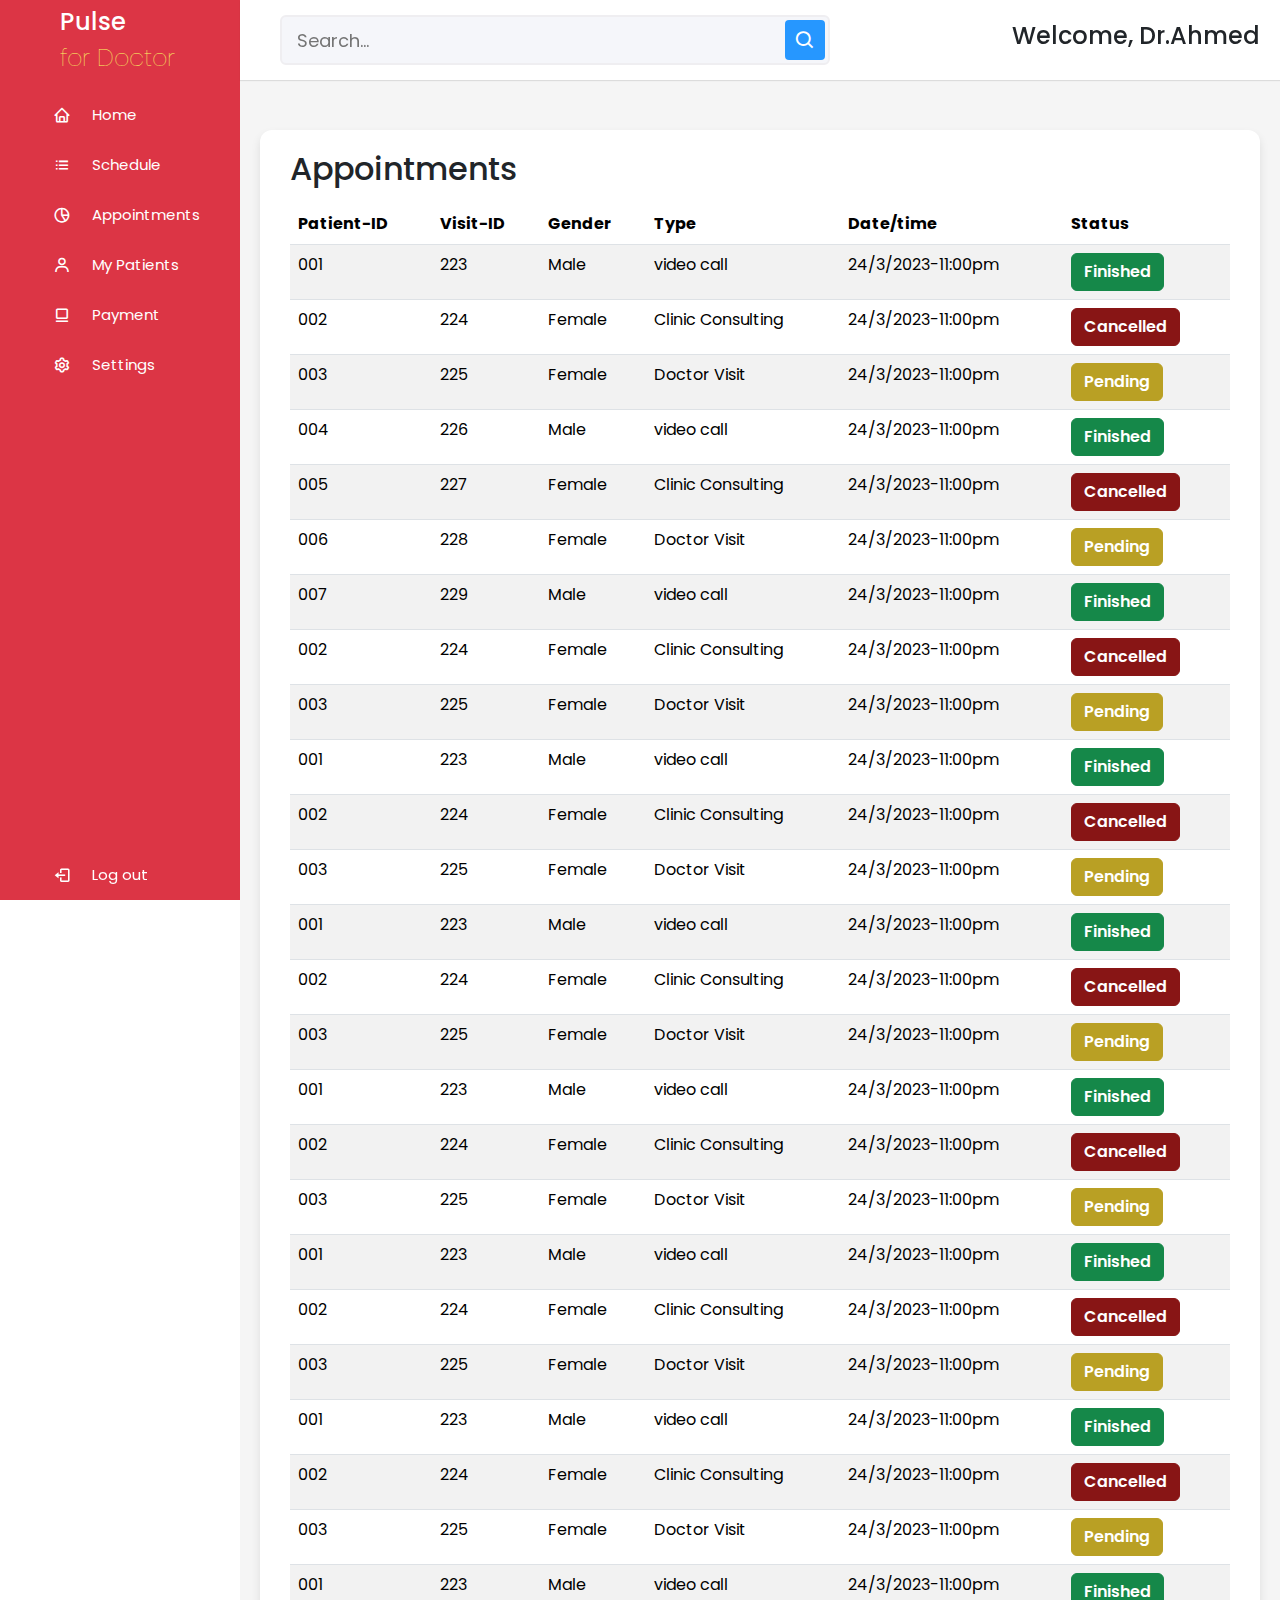
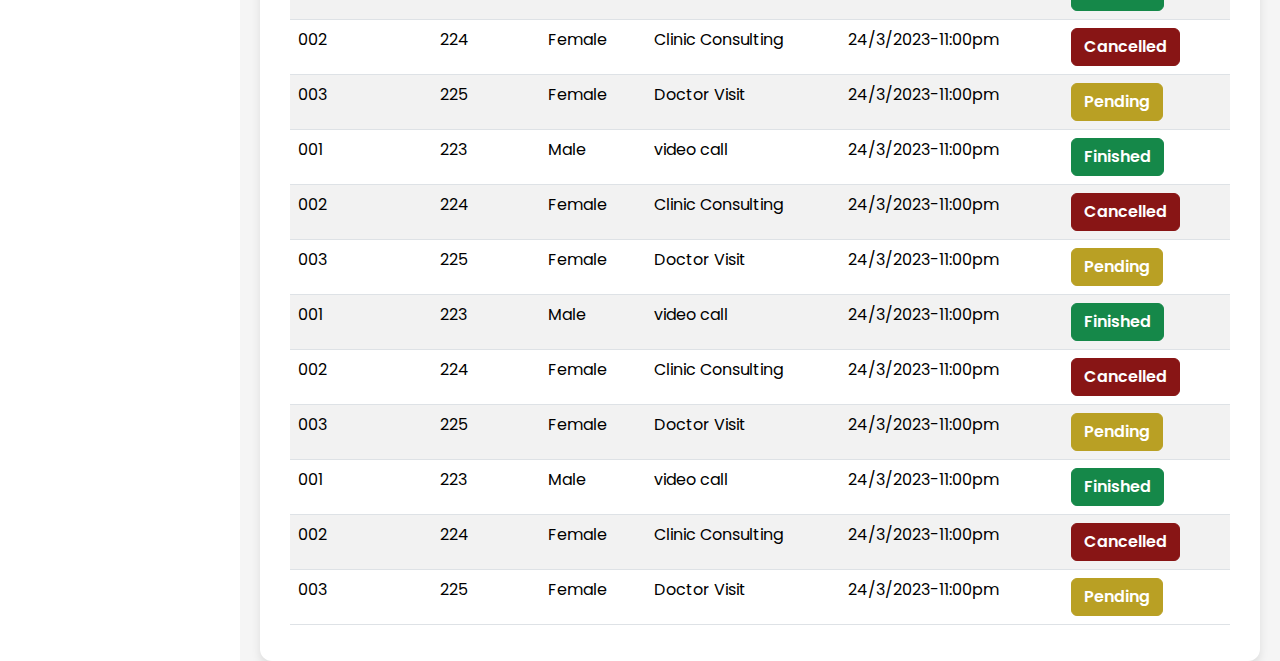
<file: Appointments.html>
<!DOCTYPE html>
<!-- Designined by CodingLab | www.youtube.com/codinglabyt -->
<html lang="en" dir="ltr">
  <head>
    <link href="https://cdn.jsdelivr.net/npm/bootstrap@5.0.2/dist/css/bootstrap.min.css" rel="stylesheet" integrity="sha384-EVSTQN3/azprG1Anm3QDgpJLIm9Nao0Yz1ztcQTwFspd3yD65VohhpuuCOmLASjC" crossorigin="anonymous">
    <meta charset="UTF-8">
    <!--<title> Responsiive Admin Dashboard | CodingLab </title>-->
    <link rel="stylesheet" href="style.css">
    <!-- Boxicons CDN Link -->
    <link href='https://unpkg.com/boxicons@2.0.7/css/boxicons.min.css' rel='stylesheet'>
    <meta name="viewport" content="width=device-width, initial-scale=1.0">
    <!-- Table's Bootstrap -->
    <link href='https://cdnjs.cloudflare.com/ajax/libs/twitter-bootstrap/5.2.0/css/bootstrap.min.css' rel='stylesheet'>
    <link href='https://cdn.datatables.net/1.13.4/css/dataTables.bootstrap5.min.css' rel='stylesheet'>
   </head>
<body>
  <div class="sidebar bg-danger">
    <div class="logo-details">
        <i className="fa-solid fa-heart fa-beat fa-2x m-3 heart " ></i>
      <span class="logo_name">Pulse <br><span style="color: rgb(250, 250, 100); font-size: 13; font-weight: 100;"> for Doctor</span>
    </div>
    <ul class="nav-links">
        <li>
          <a href="index.html">
            <i class='bx bx-home' ></i>
            <span class="links_name">Home</span>
          </a>
        </li>
        <li>
          <a href="Schedule.html">
            <i class='bx bx-list-ul' ></i>
            <span class="links_name">Schedule</span>
          </a>
        </li>
        <li>
          <a href="Appointments.html">
            <i class='bx bx-pie-chart-alt-2' ></i>
            <span class="links_name">Appointments</span>
          </a>
        </li>
        <li>
          <a href="Patient.html">
         
            <i class='bx bx-user'></i>
            <span class="links_name">My Patients</span>
          </a>
        </li>
        
        <li>
            <a href="Payment.html">
              <i class='bx bx-card' ></i>
              <span class="links_name">Payment</span>
            </a>
          </li>
        <li>
          <a href="Setting.html">
            <i class='bx bx-cog' ></i>
            <span class="links_name">Settings</span>
          </a>
        </li>
        <li class="log_out">
          <a href="Login.html">
            <i class='bx bx-log-out'></i>
            <span class="links_name">Log out</span>
          </a>
        </li>
      </ul>
  </div>

    <section class="home-section">
      <nav>
          
        <div class="search-box">
        <input type="text" placeholder="Search...">
        <i class='bx bx-search' ></i>
        </div>
  
        <div>
          <h4>Welcome, Dr.Ahmed</h4>
        </div>
        
      </nav>
  
      <div class="home-content">
        <div class="overview-boxes"></div>
          <div class="sales-boxes">
            <div class="recent-sales box">
              <div class="title">
                <h2>Appointments</h2>
              </div>
              <div class="sales-details">
                <main class="main-container">
                  <div class="main-title">
                    <p class="font-weight-bold"></p>
                  </div>
              
                    <table id="example" class="table table-striped" style="width:100%">
                      <thead>
                        <tr>
                          <th>Patient-ID</th>
                          <th>Visit-ID</th>
                          <th>Gender</th>
                          <th>Type</th>
                          <th>Date/time</th>
                          <th>Status</th>
                      </tr>
                      </thead>
                      <tbody>
                        <tr>
                          <td>001</td>
                          <td>223</td>
                          <td>Male</td>
                          <td>video call</td>
                          <td>24/3/2023-11:00pm</td>
                          <td><button type="button" class="btn btn-outline-primary" style="background-color: rgb(21, 136, 73) ; 
                            border-color: rgb(21, 136, 73) ; 
                            box-shadow: none;
                            text-decoration-color: white; color:white;"><a href="Finished info.html" style="text-decoration: none;color:white;">Finished</a></button></td>
                        </tr>
                        <tr>
                          <td>002</td>
                          <td>224</td>
                          <td>Female</td>
                          <td>Clinic Consulting</td>
                          <td>24/3/2023-11:00pm</td>
                          <td><button type="button" class="btn btn-outline-primary" 
                          style="background-color: rgb(136, 21, 21) ; 
                            border-color: rgb(136, 21, 21) ; 
                            box-shadow: none;
                            text-decoration-color: white; color:white;"><a href="Cancel info.html" style="text-decoration: none;color:white;">Cancelled</a></button></td>
                        </tr>
                        <tr>
                          <td>003</td>
                          <td>225</td>
                          <td>Female</td>
                          <td>Doctor Visit</td>
                          <td>24/3/2023-11:00pm</td>
                          <td><button type="button" class="btn btn-outline-primary" style="background-color: rgb(185, 160, 36) ; 
                            border-color: rgb(185, 160, 36) ; 
                            box-shadow: none;
                            text-decoration-color: white; color:white;"><a href="Pending info.html" style="text-decoration: none;color:white;">Pending</a></button></td>
                        </tr>
                        <tr>
                          <td>004</td>
                          <td>226</td>
                          <td>Male</td>
                          <td>video call</td>
                          <td>24/3/2023-11:00pm</td>
                          <td><button type="button" class="btn btn-outline-primary" style="background-color: rgb(21, 136, 73) ; 
                            border-color: rgb(21, 136, 73) ; 
                            box-shadow: none;
                            text-decoration-color: white; color:white;"><a href="Finished info.html" style="text-decoration: none;color:white;">Finished</a></button></td>
                        </tr>
                        <tr>
                          <td>005</td>
                          <td>227</td>
                          <td>Female</td>
                          <td>Clinic Consulting</td>
                          <td>24/3/2023-11:00pm</td>
                          <td><button type="button" class="btn btn-outline-primary" 
                          style="background-color: rgb(136, 21, 21) ; 
                            border-color: rgb(136, 21, 21) ; 
                            box-shadow: none;
                            text-decoration-color: white; color:white;"><a href="Cancel info.html" style="text-decoration: none;color:white;">Cancelled</a></button></td>
                        </tr>
                        <tr>
                          <td>006</td>
                          <td>228</td>
                          <td>Female</td>
                          <td>Doctor Visit</td>
                          <td>24/3/2023-11:00pm</td>
                          <td><button type="button" class="btn btn-outline-primary" style="background-color: rgb(185, 160, 36) ; 
                            border-color: rgb(185, 160, 36) ; 
                            box-shadow: none;
                            text-decoration-color: white; color:white;"><a href="Pending info.html" style="text-decoration: none;color:white;">Pending</a></button></td>
                        </tr>
                        <tr>
                          <td>007</td>
                          <td>229</td>
                          <td>Male</td>
                          <td>video call</td>
                          <td>24/3/2023-11:00pm</td>
                          <td><button type="button" class="btn btn-outline-primary" style="background-color: rgb(21, 136, 73) ; 
                            border-color: rgb(21, 136, 73) ; 
                            box-shadow: none;
                            text-decoration-color: white; color:white;"><a href="Finished info.html" style="text-decoration: none;color:white;">Finished</a></button></td>
                        </tr>
                        <tr>
                          <td>002</td>
                          <td>224</td>
                          <td>Female</td>
                          <td>Clinic Consulting</td>
                          <td>24/3/2023-11:00pm</td>
                          <td><button type="button" class="btn btn-outline-primary" 
                          style="background-color: rgb(136, 21, 21) ; 
                            border-color: rgb(136, 21, 21) ; 
                            box-shadow: none;
                            text-decoration-color: white; color:white;"><a href="Cancel info.html" style="text-decoration: none;color:white;">Cancelled</a></button></td>
                        </tr>
                        <tr>
                          <td>003</td>
                          <td>225</td>
                          <td>Female</td>
                          <td>Doctor Visit</td>
                          <td>24/3/2023-11:00pm</td>
                          <td><button type="button" class="btn btn-outline-primary" style="background-color: rgb(185, 160, 36) ; 
                            border-color: rgb(185, 160, 36) ; 
                            box-shadow: none;
                            text-decoration-color: white; color:white;"><a href="Pending info.html" style="text-decoration: none;color:white;">Pending</a></button></td>
                        </tr>
                        <tr>
                          <td>001</td>
                          <td>223</td>
                          <td>Male</td>
                          <td>video call</td>
                          <td>24/3/2023-11:00pm</td>
                          <td><button type="button" class="btn btn-outline-primary" style="background-color: rgb(21, 136, 73) ; 
                            border-color: rgb(21, 136, 73) ; 
                            box-shadow: none;
                            text-decoration-color: white; color:white;"><a href="Finished info.html" style="text-decoration: none;color:white;">Finished</a></button></td>
                        </tr>
                        <tr>
                          <td>002</td>
                          <td>224</td>
                          <td>Female</td>
                          <td>Clinic Consulting</td>
                          <td>24/3/2023-11:00pm</td>
                          <td><button type="button" class="btn btn-outline-primary" 
                          style="background-color: rgb(136, 21, 21) ; 
                            border-color: rgb(136, 21, 21) ; 
                            box-shadow: none;
                            text-decoration-color: white; color:white;"><a href="Cancel info.html" style="text-decoration: none;color:white;">Cancelled</a></button></td>
                        </tr>
                        <tr>
                          <td>003</td>
                          <td>225</td>
                          <td>Female</td>
                          <td>Doctor Visit</td>
                          <td>24/3/2023-11:00pm</td>
                          <td><button type="button" class="btn btn-outline-primary" style="background-color: rgb(185, 160, 36) ; 
                            border-color: rgb(185, 160, 36) ; 
                            box-shadow: none;
                            text-decoration-color: white; color:white;"><a href="Pending info.html" style="text-decoration: none;color:white;">Pending</a></button></td>
                        </tr>
                        <tr>
                          <td>001</td>
                          <td>223</td>
                          <td>Male</td>
                          <td>video call</td>
                          <td>24/3/2023-11:00pm</td>
                          <td><button type="button" class="btn btn-outline-primary" style="background-color: rgb(21, 136, 73) ; 
                            border-color: rgb(21, 136, 73) ; 
                            box-shadow: none;
                            text-decoration-color: white; color:white;"><a href="Finished info.html" style="text-decoration: none;color:white;">Finished</a></button></td>
                        </tr>
                        <tr>
                          <td>002</td>
                          <td>224</td>
                          <td>Female</td>
                          <td>Clinic Consulting</td>
                          <td>24/3/2023-11:00pm</td>
                          <td><button type="button" class="btn btn-outline-primary" 
                          style="background-color: rgb(136, 21, 21) ; 
                            border-color: rgb(136, 21, 21) ; 
                            box-shadow: none;
                            text-decoration-color: white; color:white;"><a href="Cancel info.html" style="text-decoration: none;color:white;">Cancelled</a></button></td>
                        </tr>
                        <tr>
                          <td>003</td>
                          <td>225</td>
                          <td>Female</td>
                          <td>Doctor Visit</td>
                          <td>24/3/2023-11:00pm</td>
                          <td><button type="button" class="btn btn-outline-primary" style="background-color: rgb(185, 160, 36) ; 
                            border-color: rgb(185, 160, 36) ; 
                            box-shadow: none;
                            text-decoration-color: white; color:white;"><a href="Pending info.html" style="text-decoration: none;color:white;">Pending</a></button></td>
                        </tr>
                        <tr>
                          <td>001</td>
                          <td>223</td>
                          <td>Male</td>
                          <td>video call</td>
                          <td>24/3/2023-11:00pm</td>
                          <td><button type="button" class="btn btn-outline-primary" style="background-color: rgb(21, 136, 73) ; 
                            border-color: rgb(21, 136, 73) ; 
                            box-shadow: none;
                            text-decoration-color: white; color:white;"><a href="Finished info.html" style="text-decoration: none;color:white;">Finished</a></button></td>
                        </tr>
                        <tr>
                          <td>002</td>
                          <td>224</td>
                          <td>Female</td>
                          <td>Clinic Consulting</td>
                          <td>24/3/2023-11:00pm</td>
                          <td><button type="button" class="btn btn-outline-primary" 
                          style="background-color: rgb(136, 21, 21) ; 
                            border-color: rgb(136, 21, 21) ; 
                            box-shadow: none;
                            text-decoration-color: white; color:white;"><a href="Cancel info.html" style="text-decoration: none;color:white;">Cancelled</a></button></td>
                        </tr>
                        <tr>
                          <td>003</td>
                          <td>225</td>
                          <td>Female</td>
                          <td>Doctor Visit</td>
                          <td>24/3/2023-11:00pm</td>
                          <td><button type="button" class="btn btn-outline-primary" style="background-color: rgb(185, 160, 36) ; 
                            border-color: rgb(185, 160, 36) ; 
                            box-shadow: none;
                            text-decoration-color: white; color:white;"><a href="Pending info.html" style="text-decoration: none;color:white;">Pending</a></button></td>
                        </tr>
                        <tr>
                          <td>001</td>
                          <td>223</td>
                          <td>Male</td>
                          <td>video call</td>
                          <td>24/3/2023-11:00pm</td>
                          <td><button type="button" class="btn btn-outline-primary" style="background-color: rgb(21, 136, 73) ; 
                            border-color: rgb(21, 136, 73) ; 
                            box-shadow: none;
                            text-decoration-color: white; color:white;"><a href="Finished info.html" style="text-decoration: none;color:white;">Finished</a></button></td>
                        </tr>
                        <tr>
                          <td>002</td>
                          <td>224</td>
                          <td>Female</td>
                          <td>Clinic Consulting</td>
                          <td>24/3/2023-11:00pm</td>
                          <td><button type="button" class="btn btn-outline-primary" 
                          style="background-color: rgb(136, 21, 21) ; 
                            border-color: rgb(136, 21, 21) ; 
                            box-shadow: none;
                            text-decoration-color: white; color:white;"><a href="Cancel info.html" style="text-decoration: none;color:white;">Cancelled</a></button></td>
                        </tr>
                        <tr>
                          <td>003</td>
                          <td>225</td>
                          <td>Female</td>
                          <td>Doctor Visit</td>
                          <td>24/3/2023-11:00pm</td>
                          <td><button type="button" class="btn btn-outline-primary" style="background-color: rgb(185, 160, 36) ; 
                            border-color: rgb(185, 160, 36) ; 
                            box-shadow: none;
                            text-decoration-color: white; color:white;"><a href="Pending info.html" style="text-decoration: none;color:white;">Pending</a></button></td>
                        </tr>
                        <tr>
                          <td>001</td>
                          <td>223</td>
                          <td>Male</td>
                          <td>video call</td>
                          <td>24/3/2023-11:00pm</td>
                          <td><button type="button" class="btn btn-outline-primary" style="background-color: rgb(21, 136, 73) ; 
                            border-color: rgb(21, 136, 73) ; 
                            box-shadow: none;
                            text-decoration-color: white; color:white;"><a href="Finished info.html" style="text-decoration: none;color:white;">Finished</a></button></td>
                        </tr>
                        <tr>
                          <td>002</td>
                          <td>224</td>
                          <td>Female</td>
                          <td>Clinic Consulting</td>
                          <td>24/3/2023-11:00pm</td>
                          <td><button type="button" class="btn btn-outline-primary" 
                          style="background-color: rgb(136, 21, 21) ; 
                            border-color: rgb(136, 21, 21) ; 
                            box-shadow: none;
                            text-decoration-color: white; color:white;"><a href="Cancel info.html" style="text-decoration: none;color:white;">Cancelled</a></button></td>
                        </tr>
                        <tr>
                          <td>003</td>
                          <td>225</td>
                          <td>Female</td>
                          <td>Doctor Visit</td>
                          <td>24/3/2023-11:00pm</td>
                          <td><button type="button" class="btn btn-outline-primary" style="background-color: rgb(185, 160, 36) ; 
                            border-color: rgb(185, 160, 36) ; 
                            box-shadow: none;
                            text-decoration-color: white; color:white;"><a href="Pending info.html" style="text-decoration: none;color:white;">Pending</a></button></td>
                        </tr>
                        <tr>
                          <td>001</td>
                          <td>223</td>
                          <td>Male</td>
                          <td>video call</td>
                          <td>24/3/2023-11:00pm</td>
                          <td><button type="button" class="btn btn-outline-primary" style="background-color: rgb(21, 136, 73) ; 
                            border-color: rgb(21, 136, 73) ; 
                            box-shadow: none;
                            text-decoration-color: white; color:white;"><a href="Finished info.html" style="text-decoration: none;color:white;">Finished</a></button></td>
                        </tr>
                        <tr>
                          <td>002</td>
                          <td>224</td>
                          <td>Female</td>
                          <td>Clinic Consulting</td>
                          <td>24/3/2023-11:00pm</td>
                          <td><button type="button" class="btn btn-outline-primary" 
                          style="background-color: rgb(136, 21, 21) ; 
                            border-color: rgb(136, 21, 21) ; 
                            box-shadow: none;
                            text-decoration-color: white; color:white;"><a href="Cancel info.html" style="text-decoration: none;color:white;">Cancelled</a></button></td>
                        </tr>
                        <tr>
                          <td>003</td>
                          <td>225</td>
                          <td>Female</td>
                          <td>Doctor Visit</td>
                          <td>24/3/2023-11:00pm</td>
                          <td><button type="button" class="btn btn-outline-primary" style="background-color: rgb(185, 160, 36) ; 
                            border-color: rgb(185, 160, 36) ; 
                            box-shadow: none;
                            text-decoration-color: white; color:white;"><a href="Pending info.html" style="text-decoration: none;color:white;">Pending</a></button></td>
                        </tr>
                        <tr>
                          <td>001</td>
                          <td>223</td>
                          <td>Male</td>
                          <td>video call</td>
                          <td>24/3/2023-11:00pm</td>
                          <td><button type="button" class="btn btn-outline-primary" style="background-color: rgb(21, 136, 73) ; 
                            border-color: rgb(21, 136, 73) ; 
                            box-shadow: none;
                            text-decoration-color: white; color:white;"><a href="Finished info.html" style="text-decoration: none;color:white;">Finished</a></button></td>
                        </tr>
                        <tr>
                          <td>002</td>
                          <td>224</td>
                          <td>Female</td>
                          <td>Clinic Consulting</td>
                          <td>24/3/2023-11:00pm</td>
                          <td><button type="button" class="btn btn-outline-primary" 
                          style="background-color: rgb(136, 21, 21) ; 
                            border-color: rgb(136, 21, 21) ; 
                            box-shadow: none;
                            text-decoration-color: white; color:white;"><a href="Cancel info.html" style="text-decoration: none;color:white;">Cancelled</a></button></td>
                        </tr>
                        <tr>
                          <td>003</td>
                          <td>225</td>
                          <td>Female</td>
                          <td>Doctor Visit</td>
                          <td>24/3/2023-11:00pm</td>
                          <td><button type="button" class="btn btn-outline-primary" style="background-color: rgb(185, 160, 36) ; 
                            border-color: rgb(185, 160, 36) ; 
                            box-shadow: none;
                            text-decoration-color: white; color:white;"><a href="Pending info.html" style="text-decoration: none;color:white;">Pending</a></button></td>
                        </tr>
                        <tr>
                          <td>001</td>
                          <td>223</td>
                          <td>Male</td>
                          <td>video call</td>
                          <td>24/3/2023-11:00pm</td>
                          <td><button type="button" class="btn btn-outline-primary" style="background-color: rgb(21, 136, 73) ; 
                            border-color: rgb(21, 136, 73) ; 
                            box-shadow: none;
                            text-decoration-color: white; color:white;"><a href="Finished info.html" style="text-decoration: none;color:white;">Finished</a></button></td>
                        </tr>
                        <tr>
                          <td>002</td>
                          <td>224</td>
                          <td>Female</td>
                          <td>Clinic Consulting</td>
                          <td>24/3/2023-11:00pm</td>
                          <td><button type="button" class="btn btn-outline-primary" 
                          style="background-color: rgb(136, 21, 21) ; 
                            border-color: rgb(136, 21, 21) ; 
                            box-shadow: none;
                            text-decoration-color: white; color:white;"><a href="Cancel info.html" style="text-decoration: none;color:white;">Cancelled</a></button></td>
                        </tr>
                        <tr>
                          <td>003</td>
                          <td>225</td>
                          <td>Female</td>
                          <td>Doctor Visit</td>
                          <td>24/3/2023-11:00pm</td>
                          <td><button type="button" class="btn btn-outline-primary" style="background-color: rgb(185, 160, 36) ; 
                            border-color: rgb(185, 160, 36) ; 
                            box-shadow: none;
                            text-decoration-color: white; color:white;"><a href="Pending info.html" style="text-decoration: none;color:white;">Pending</a></button></td>
                        </tr>
                        <tr>
                          <td>001</td>
                          <td>223</td>
                          <td>Male</td>
                          <td>video call</td>
                          <td>24/3/2023-11:00pm</td>
                          <td><button type="button" class="btn btn-outline-primary" style="background-color: rgb(21, 136, 73) ; 
                            border-color: rgb(21, 136, 73) ; 
                            box-shadow: none;
                            text-decoration-color: white; color:white;"><a href="Finished info.html" style="text-decoration: none;color:white;">Finished</a></button></td>
                        </tr>
                        <tr>
                          <td>002</td>
                          <td>224</td>
                          <td>Female</td>
                          <td>Clinic Consulting</td>
                          <td>24/3/2023-11:00pm</td>
                          <td><button type="button" class="btn btn-outline-primary" 
                          style="background-color: rgb(136, 21, 21) ; 
                            border-color: rgb(136, 21, 21) ; 
                            box-shadow: none;
                            text-decoration-color: white; color:white;"><a href="Cancel info.html" style="text-decoration: none;color:white;">Cancelled</a></button></td>
                        </tr>
                        <tr>
                          <td>003</td>
                          <td>225</td>
                          <td>Female</td>
                          <td>Doctor Visit</td>
                          <td>24/3/2023-11:00pm</td>
                          <td><button type="button" class="btn btn-outline-primary" style="background-color: rgb(185, 160, 36) ; 
                            border-color: rgb(185, 160, 36) ; 
                            box-shadow: none;
                            text-decoration-color: white; color:white;"><a href="Pending info.html" style="text-decoration: none;color:white;">Pending</a></button></td>
                        </tr>
                        
                        
                        
                      </tbody>
                     </table>
    
    
    
              </div>
            </div>
          </div>
        </div>
         
  </section>


          

  <script>
   let sidebar = document.querySelector(".sidebar");
   let sidebarBtn = document.querySelector(".sidebarBtn");
   sidebarBtn.onclick = function() {
   sidebar.classList.toggle("active");
   if(sidebar.classList.contains("active")){
   sidebarBtn.classList.replace("bx-menu" ,"bx-menu-alt-right");
}else
  sidebarBtn.classList.replace("bx-menu-alt-right", "bx-menu");
   }
 </script>
 <!--------------------------------- table of appointments------------------------------->
<script src="https://code.jquery.com/jquery-3.5.1.js"></script>
<script src="https://cdn.datatables.net/1.13.4/js/jquery.dataTables.min.js"></script>
<script src="https://cdn.datatables.net/1.13.4/js/dataTables.bootstrap5.min.js"></script>

<script>
  $(document).ready(function () {
  $('#example').DataTable();
});
</script>

</body>
</html>
</file>
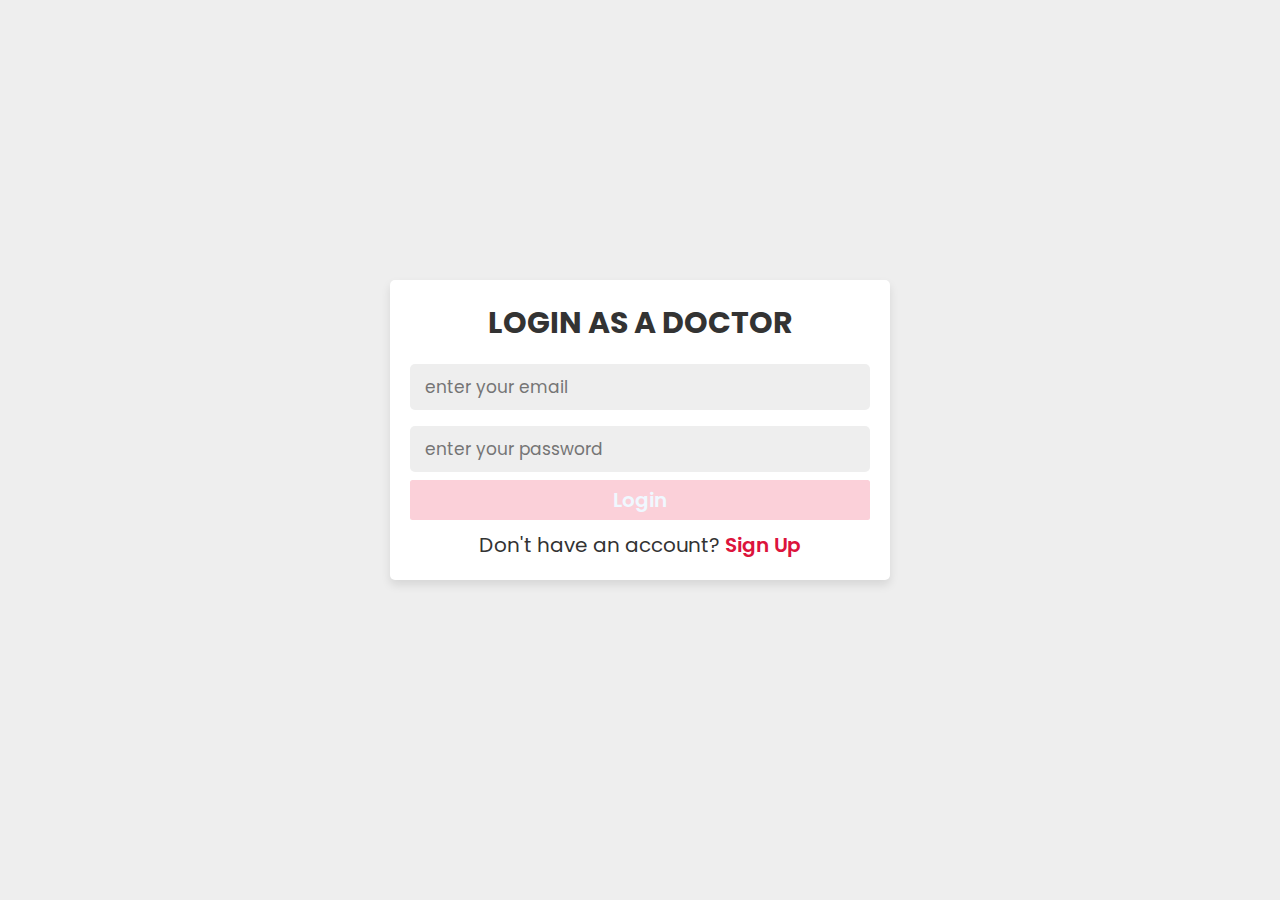
<file: Login.html>
<!DOCTYPE html>
<html lang="en">
  <head>
    <meta charset="UTF-8" />
    <meta name="viewport" content="width=device-width, initial-scale=1.0" />
    <meta http-equiv="X-UA-Compatible" content="ie=edge" />
    <title>Login Page</title>
    <!---Custom CSS File--->
    <link rel="stylesheet" href="style.css" />
  </head>
  <body>
   
    <div class="form-container">
    
       <form action="" method="post">
          <h3>Login As A Doctor</h3>
          <input type="email" name="email" required placeholder="enter your email">
          <input type="password" name="password" required placeholder="enter your password">
          <button type="submit" name="submit" value="login now" class="form-btn"><a href="index.html" style="color: aliceblue;">Login</a></button>
          <p>Don't have an account? <a href="SignUp.html">Sign Up</a></p>
       </form>
    
    </div>
    
    </body>
</html>
</file>
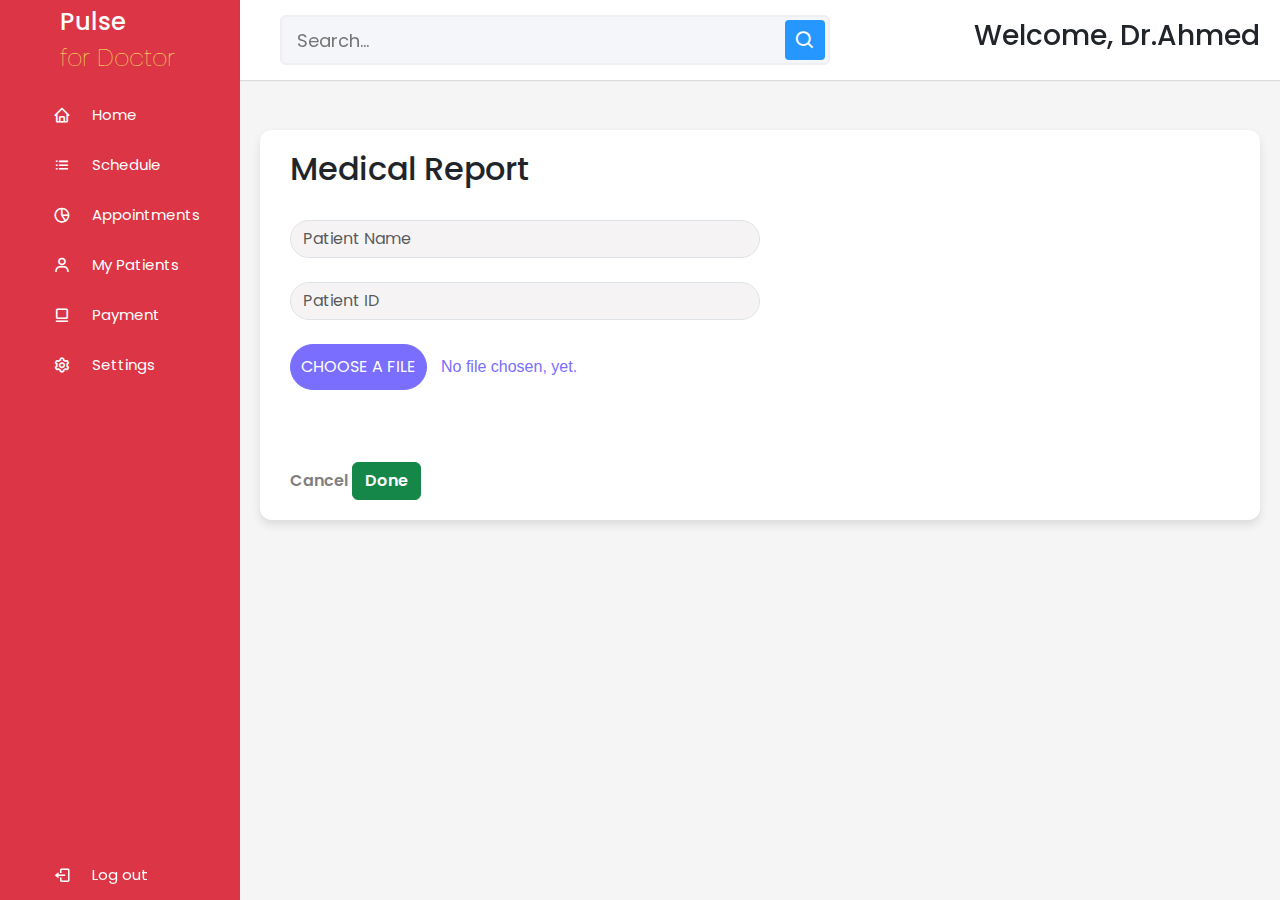
<file: Medical Report.html>
<!DOCTYPE html>
<!-- Designined by CodingLab | www.youtube.com/codinglabyt -->
<html lang="en" dir="ltr">
  <head>
    <link href="https://cdn.jsdelivr.net/npm/bootstrap@5.0.2/dist/css/bootstrap.min.css" rel="stylesheet" integrity="sha384-EVSTQN3/azprG1Anm3QDgpJLIm9Nao0Yz1ztcQTwFspd3yD65VohhpuuCOmLASjC" crossorigin="anonymous">
    <meta charset="UTF-8">
    <!--<title> Responsiive Admin Dashboard | CodingLab </title>-->
    <link rel="stylesheet" href="style.css">
    <!-- Boxicons CDN Link -->
    <link href='https://unpkg.com/boxicons@2.0.7/css/boxicons.min.css' rel='stylesheet'>
    <meta name="viewport" content="width=device-width, initial-scale=1.0">
    <!-- Table's Bootstrap -->
    <link href='https://cdnjs.cloudflare.com/ajax/libs/twitter-bootstrap/5.2.0/css/bootstrap.min.css' rel='stylesheet'>
    <link href='https://cdn.datatables.net/1.13.4/css/dataTables.bootstrap5.min.css' rel='stylesheet'>
   </head>
<body>
  <div class="sidebar bg-danger">
    <div class="logo-details">
        <i className="fa-solid fa-heart fa-beat fa-2x m-3 heart " ></i>
      <span class="logo_name">Pulse <br><span style="color: rgb(250, 250, 100); font-size: 13; font-weight: 100;"> for Doctor</span>
    </div>
    <ul class="nav-links">
        <li>
          <a href="index.html">
            <i class='bx bx-home' ></i>
            <span class="links_name">Home</span>
          </a>
        </li>
        <li>
          <a href="Schedule.html">
            <i class='bx bx-list-ul' ></i>
            <span class="links_name">Schedule</span>
          </a>
        </li>
        <li>
          <a href="Appointments.html">
            <i class='bx bx-pie-chart-alt-2' ></i>
            <span class="links_name">Appointments</span>
          </a>
        </li>
        <li>
          <a href="Patient.html">
         
            <i class='bx bx-user'></i>
            <span class="links_name">My Patients</span>
          </a>
        </li>
        <li>
            <a href="Payment.html">
              <i class='bx bx-card' ></i>
              <span class="links_name">Payment</span>
            </a>
          </li>
        <li>
          <a href="Setting.html">
            <i class='bx bx-cog' ></i>
            <span class="links_name">Settings</span>
          </a>
        </li>
        <li class="log_out">
            <a href="Login.html">
              <i class='bx bx-log-out'></i>
              <span class="links_name">Log out</span>
            </a>
          </li>
      </ul>
  </div>
  <section class="home-section">
    <nav>
        
      <div class="search-box">
      <input type="text" placeholder="Search...">
      <i class='bx bx-search' ></i>
      </div>

      <div>
        <h3>Welcome, Dr.Ahmed</h3>
      </div>
      
    </nav>

    <div class="home-content">
    <div class="overview-boxes"></div>
      <div class="sales-boxes">
        <div class="recent-sales box">
          <div class="title">
            <h2>Medical Report</h2>
        </div>
        <br>
          <div class="sales-details">
             <input class="form-control w-50" type="text" placeholder="Patient Name"  style="background-color:rgb(245, 243, 243);box-shadow: none; border-radius: 50cm;width: 50cm;"><br>
             <input class="form-control w-50" type="text" placeholder="Patient ID"  style="background-color:rgb(245, 243, 243);box-shadow: none; border-radius: 50cm;width: 50cm;"><br>
             <input type="file" id="real-file" hidden="hidden" />
             <button type="button" id="custom-button">CHOOSE A FILE</button>
             <span id="custom-text">No file chosen, yet.</span>
        </div>
        <br>
        <br>
        <br>
        <div>
            <button style="border: none; background-color: white; color: rgb(63, 63, 63); "><a href="Patient.html" style="text-decoration: none; color: grey;">Cancel</a></button>
            <button type="button" class="btn btn-outline-primary" style="background-color: rgb(21, 136, 73) ; 
                            border-color: rgb(21, 136, 73) ; 
                            box-shadow: none;
                            text-decoration-color: white; color:white;"><a href="Patient.html" style="text-decoration: none;color:white;">Done</a></button>
        </div>
      </div>
    </div>

  </section>

  <script>

  const realFileBtn = document.getElementById("real-file");
  const customBtn = document.getElementById("custom-button");
  const customTxt = document.getElementById("custom-text");

  customBtn.addEventListener("click", function() {
  realFileBtn.click();
  });

  realFileBtn.addEventListener("change", function() {
   if (realFileBtn.value) {
    customTxt.innerHTML = realFileBtn.value.match(
      /[\/\\]([\w\d\s\.\-\(\)]+)$/
    )[1];
  } else {
    customTxt.innerHTML = "No file chosen, yet.";
  }
});

  </script>
  
 

</body>
</html>
</file>
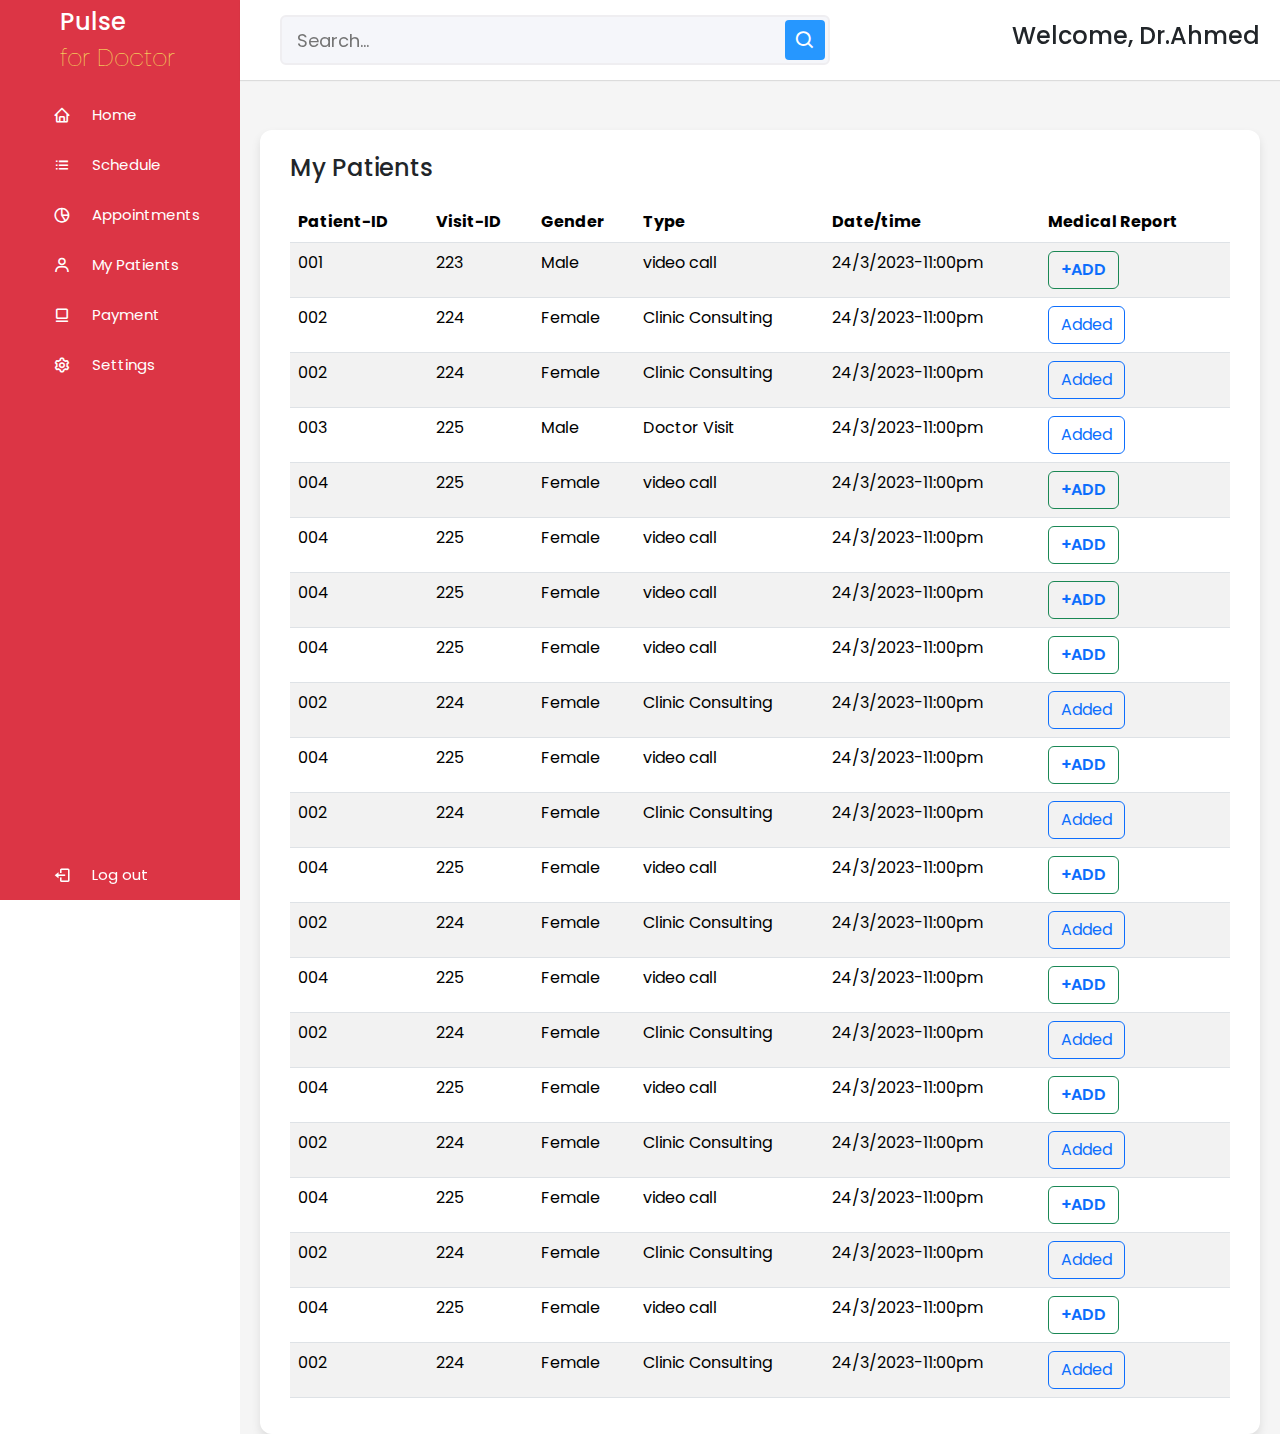
<file: Patient.html>
<!DOCTYPE html>
<!-- Designined by CodingLab | www.youtube.com/codinglabyt -->
<html lang="en" dir="ltr">
  <head>
    <link href="https://cdn.jsdelivr.net/npm/bootstrap@5.0.2/dist/css/bootstrap.min.css" rel="stylesheet" integrity="sha384-EVSTQN3/azprG1Anm3QDgpJLIm9Nao0Yz1ztcQTwFspd3yD65VohhpuuCOmLASjC" crossorigin="anonymous">
    <meta charset="UTF-8">
    <!--<title> Responsiive Admin Dashboard | CodingLab </title>-->
    <link rel="stylesheet" href="style.css">
    <!-- Boxicons CDN Link -->
    <link href='https://unpkg.com/boxicons@2.0.7/css/boxicons.min.css' rel='stylesheet'>
    <meta name="viewport" content="width=device-width, initial-scale=1.0">
    <!-- Table's Bootstrap -->
    <link href='https://cdnjs.cloudflare.com/ajax/libs/twitter-bootstrap/5.2.0/css/bootstrap.min.css' rel='stylesheet'>
    <link href='https://cdn.datatables.net/1.13.4/css/dataTables.bootstrap5.min.css' rel='stylesheet'>
   </head>
<body>
  <div class="sidebar bg-danger">
    <div class="logo-details">
        <i className="fa-solid fa-heart fa-beat fa-2x m-3 heart " ></i>
      <span class="logo_name">Pulse <br><span style="color: rgb(250, 250, 100); font-size: 13; font-weight: 100;"> for Doctor</span>
    </div>
    <ul class="nav-links">
        <li>
          <a href="index.html">
            <i class='bx bx-home' ></i>
            <span class="links_name">Home</span>
          </a>
        </li>
        <li>
          <a href="Schedule.html">
            <i class='bx bx-list-ul' ></i>
            <span class="links_name">Schedule</span>
          </a>
        </li>
        <li>
          <a href="Appointments.html">
            <i class='bx bx-pie-chart-alt-2' ></i>
            <span class="links_name">Appointments</span>
          </a>
        </li>
        <li>
          <a href="Patient.html">
         
            <i class='bx bx-user'></i>
            <span class="links_name">My Patients</span>
          </a>
        </li>
        <li>
            <a href="Payment.html">
              <i class='bx bx-card' ></i>
              <span class="links_name">Payment</span>
            </a>
          </li>
        <li>
          <a href="Setting.html">
            <i class='bx bx-cog' ></i>
            <span class="links_name">Settings</span>
          </a>
        </li>
        <li class="log_out">
          <a href="Login.html">
            <i class='bx bx-log-out'></i>
            <span class="links_name">Log out</span>
          </a>
        </li>
      </ul>
  </div>
  <section class="home-section">
    <nav>
        
      <div class="search-box">
      <input type="text" placeholder="Search...">
      <i class='bx bx-search' ></i>
      </div>

      <div>
        <h4>Welcome, Dr.Ahmed</h4>
      </div>
      
    </nav>

    <div class="home-content">
    <div class="overview-boxes"></div>
      <div class="sales-boxes">
        <div class="recent-sales box">
          <div class="title">My Patients</div>
          <div class="sales-details">
            <main class="main-container">
              <div class="main-title">
                <p class="font-weight-bold"></p>
              </div>
          
                <table id="example" class="table table-striped" style="width:100%">
                  <thead>
                    <tr>
                      <th>Patient-ID</th>
                      <th>Visit-ID</th>
                      <th>Gender</th>
                      <th>Type</th>
                      <th>Date/time</th>
                      <th>Medical Report</th>
                  </tr>
                  </thead>
                  <tbody>
                    <tr>
                      <td>001</td>
                      <td>223</td>
                      <td>Male</td>
                      <td>video call</td>
                      <td>24/3/2023-11:00pm</td>
                      <td><button type="button" class="btn btn-outline-success" ><a href="Medical Report.html" style="text-decoration: none;">+ADD</a></button></td>
                    </tr>
                    <tr>
                      <td>002</td>
                      <td>224</td>
                      <td>Female</td>
                      <td>Clinic Consulting</td>
                      <td>24/3/2023-11:00pm</td>
                      <td><button type="button" class="btn btn-outline-primary">Added</button></td>
                    </tr>
                    <tr>
                      <td>002</td>
                      <td>224</td>
                      <td>Female</td>
                      <td>Clinic Consulting</td>
                      <td>24/3/2023-11:00pm</td>
                      <td><button type="button" class="btn btn-outline-primary">Added</button></td>
                    </tr>
                    <tr>
                      <td>003</td>
                      <td>225</td>
                      <td>Male</td>
                      <td>Doctor Visit</var></td>
                      <td>24/3/2023-11:00pm</td>
                      <td><button type="button" class="btn btn-outline-primary">Added</button></td>
                    </tr>
                    <tr>
                      <td>004</td>
                      <td>225</td>
                      <td>Female</td>
                      <td>video call</td>
                      <td>24/3/2023-11:00pm</td>
                      <td><button type="button" class="btn btn-outline-success" ><a href="Medical Report.html" style="text-decoration: none;">+ADD</a></button></td>
                    </tr>
                    <tr>
                      <td>004</td>
                      <td>225</td>
                      <td>Female</td>
                      <td>video call</td>
                      <td>24/3/2023-11:00pm</td>
                      <td><button type="button" class="btn btn-outline-success" ><a href="Medical Report.html" style="text-decoration: none;">+ADD</a></button></td>
                    </tr>
                    <tr>
                      <td>004</td>
                      <td>225</td>
                      <td>Female</td>
                      <td>video call</td>
                      <td>24/3/2023-11:00pm</td>
                      <td><button type="button" class="btn btn-outline-success" ><a href="Medical Report.html" style="text-decoration: none;">+ADD</a></button></td>
                    </tr>
                    <tr>
                      <td>004</td>
                      <td>225</td>
                      <td>Female</td>
                      <td>video call</td>
                      <td>24/3/2023-11:00pm</td>
                      <td><button type="button" class="btn btn-outline-success" ><a href="Medical Report.html" style="text-decoration: none;">+ADD</a></button></td>
                    </tr>
                    <tr>
                      <td>002</td>
                      <td>224</td>
                      <td>Female</td>
                      <td>Clinic Consulting</td>
                      <td>24/3/2023-11:00pm</td>
                      <td><button type="button" class="btn btn-outline-primary">Added</button></td>
                    </tr>
                    <tr>
                      <td>004</td>
                      <td>225</td>
                      <td>Female</td>
                      <td>video call</td>
                      <td>24/3/2023-11:00pm</td>
                      <td><button type="button" class="btn btn-outline-success" ><a href="Medical Report.html" style="text-decoration: none;">+ADD</a></button></td>
                    </tr>
                    <tr>
                      <td>002</td>
                      <td>224</td>
                      <td>Female</td>
                      <td>Clinic Consulting</td>
                      <td>24/3/2023-11:00pm</td>
                      <td><button type="button" class="btn btn-outline-primary">Added</button></td>
                    </tr>
                    <tr>
                      <td>004</td>
                      <td>225</td>
                      <td>Female</td>
                      <td>video call</td>
                      <td>24/3/2023-11:00pm</td>
                      <td><button type="button" class="btn btn-outline-success" ><a href="Medical Report.html" style="text-decoration: none;">+ADD</a></button></td>
                    </tr>
                    <tr>
                      <td>002</td>
                      <td>224</td>
                      <td>Female</td>
                      <td>Clinic Consulting</td>
                      <td>24/3/2023-11:00pm</td>
                      <td><button type="button" class="btn btn-outline-primary">Added</button></td>
                    </tr>
                    <tr>
                      <td>004</td>
                      <td>225</td>
                      <td>Female</td>
                      <td>video call</td>
                      <td>24/3/2023-11:00pm</td>
                      <td><button type="button" class="btn btn-outline-success" ><a href="Medical Report.html" style="text-decoration: none;">+ADD</a></button></td>
                    </tr>
                    <tr>
                      <td>002</td>
                      <td>224</td>
                      <td>Female</td>
                      <td>Clinic Consulting</td>
                      <td>24/3/2023-11:00pm</td>
                      <td><button type="button" class="btn btn-outline-primary">Added</button></td>
                    </tr>
                    <tr>
                      <td>004</td>
                      <td>225</td>
                      <td>Female</td>
                      <td>video call</td>
                      <td>24/3/2023-11:00pm</td>
                      <td><button type="button" class="btn btn-outline-success" ><a href="Medical Report.html" style="text-decoration: none;">+ADD</a></button></td>
                    </tr>
                    <tr>
                      <td>002</td>
                      <td>224</td>
                      <td>Female</td>
                      <td>Clinic Consulting</td>
                      <td>24/3/2023-11:00pm</td>
                      <td><button type="button" class="btn btn-outline-primary">Added</button></td>
                    </tr>
                    <tr>
                      <td>004</td>
                      <td>225</td>
                      <td>Female</td>
                      <td>video call</td>
                      <td>24/3/2023-11:00pm</td>
                      <td><button type="button" class="btn btn-outline-success" ><a href="Medical Report.html" style="text-decoration: none;">+ADD</a></button></td>
                    </tr>
                    <tr>
                      <td>002</td>
                      <td>224</td>
                      <td>Female</td>
                      <td>Clinic Consulting</td>
                      <td>24/3/2023-11:00pm</td>
                      <td><button type="button" class="btn btn-outline-primary">Added</button></td>
                    </tr>
                    <tr>
                      <td>004</td>
                      <td>225</td>
                      <td>Female</td>
                      <td>video call</td>
                      <td>24/3/2023-11:00pm</td>
                      <td><button type="button" class="btn btn-outline-success" ><a href="Medical Report.html" style="text-decoration: none;">+ADD</a></button></td>
                    </tr>
                    <tr>
                      <td>002</td>
                      <td>224</td>
                      <td>Female</td>
                      <td>Clinic Consulting</td>
                      <td>24/3/2023-11:00pm</td>
                      <td><button type="button" class="btn btn-outline-primary">Added</button></td>
                    </tr>
                    
          
                    
                    
                    
                  </tbody>
                 </table>



          </div>
        </div>
      </div>
    </div>
  </section>

  <script>
   let sidebar = document.querySelector(".sidebar");
   let sidebarBtn = document.querySelector(".sidebarBtn");
   sidebarBtn.onclick = function() {
   sidebar.classList.toggle("active");
   if(sidebar.classList.contains("active")){
   sidebarBtn.classList.replace("bx-menu" ,"bx-menu-alt-right");
   }else
   sidebarBtn.classList.replace("bx-menu-alt-right", "bx-menu");
   }
 </script>
 <!--------------------------------- table of appointments------------------------------->
<script src="https://code.jquery.com/jquery-3.5.1.js"></script>
<script src="https://cdn.datatables.net/1.13.4/js/jquery.dataTables.min.js"></script>
<script src="https://cdn.datatables.net/1.13.4/js/dataTables.bootstrap5.min.js"></script>

<script>
  $(document).ready(function () {
  $('#example').DataTable();
});
</script>

</body>
</html>
</file>
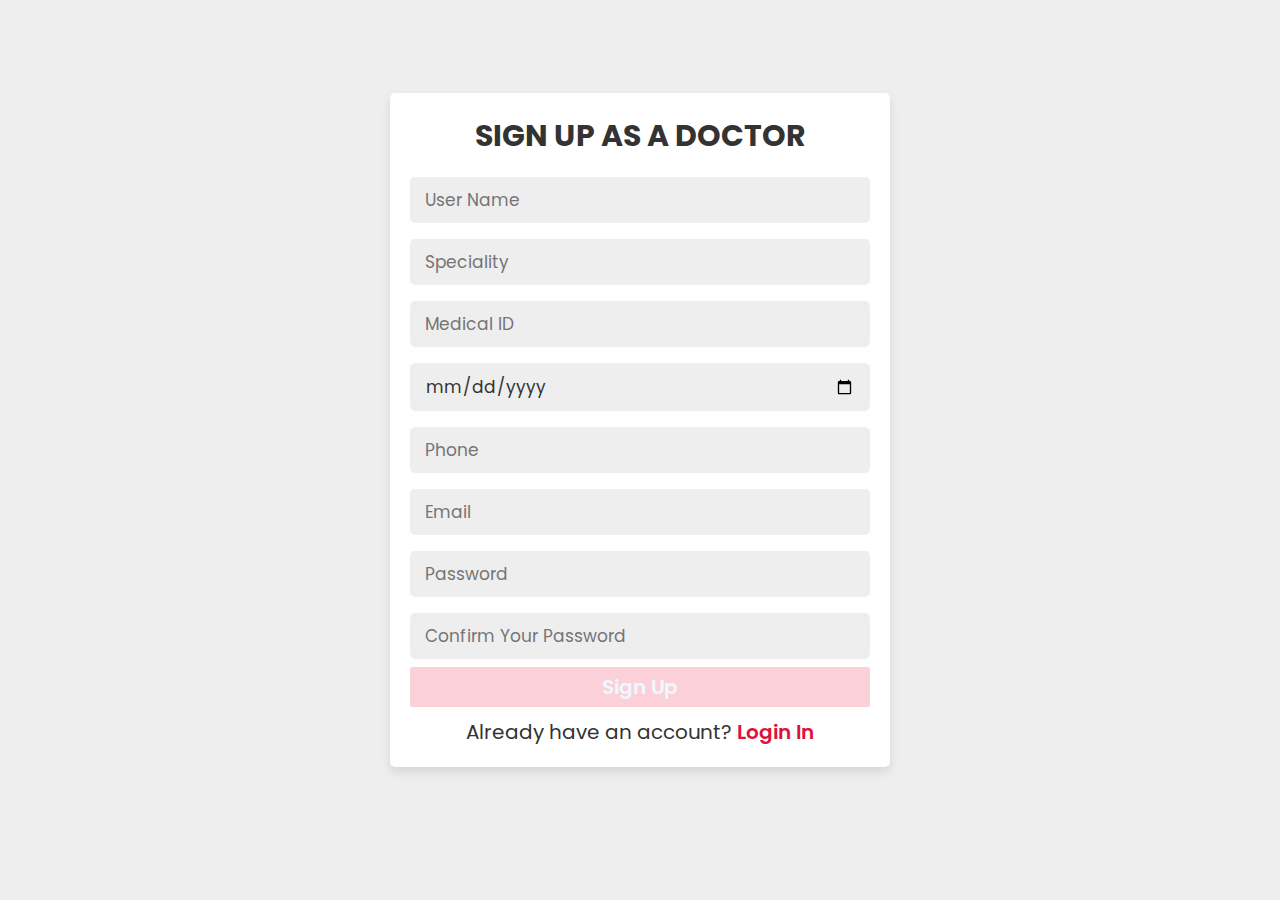
<file: SignUp.html>
<!-- <!DOCTYPE html>
<html lang="en">
  <head>
    <meta charset="UTF-8" />
    <meta name="viewport" content="width=device-width, initial-scale=1.0" />
    <meta http-equiv="X-UA-Compatible" content="ie=edge" />
    -Custom CSS File-
    <link rel="stylesheet" href="style.css" />
  </head>
  <body class="bd">
    <section class="container">
      <header>Sign Up As A Doctor</header>
      <form action="post" class="form">
        <div class="input-box">
          <label>Full Name</label>
          <input type="text" placeholder="Enter full name" required />
        </div>

        <div class="input-box">
          <label>Email Address</label>
          <input type="text" placeholder="Enter email address" required />
        </div>

        <div class="input-box">
          <label>Medical ID</label>
          <input type="number" placeholder="Enter Your Medical ID" required />
        </div>

        <div class="column">
          <div class="input-box">
            <label>Phone Number</label>
            <input type="number" placeholder="Enter phone number" required />
          </div>
          <div class="input-box">
            <label>Birth Date</label>
            <input type="date" placeholder="Enter birth date" required />
          </div>
        </div>
        <div class="gender-box">
          <h3>Gender</h3>
          <div class="gender-option">
            <div class="gender">
              <input type="radio" id="check-male" name="gender" checked />
              <label for="check-male">male</label>
            </div>
            <div class="gender">
              <input type="radio" id="check-female" name="gender" />
              <label for="check-female">Female</label>
            </div>
          </div>
        </div>
        <div class="input-box">
            <label>Password</label>
            <input type="password" placeholder="Enter Your Password" required />
          </div>
          <div class="input-box">
            <label>Confirm Password</label>
            <input type="password" placeholder="Confirm Your Password" required />
          </div>
          <br>
          <div class="policy">
            <input type="checkbox">
            <h3>I accept all terms & condition</h3>
          </div>
        </div>
        <button>Submit</button>
        <hr>
        <div class="text">
            <h3>Already have an account? <a href="index.html" style="text-decoration: none;">Login now</a></h3>
          </div>
      </form>
    </section>
  </body>
</html> -->
<!DOCTYPE html>
<html lang="en">
  <head>
    <meta charset="UTF-8" />
    <meta name="viewport" content="width=device-width, initial-scale=1.0" />
    <meta http-equiv="X-UA-Compatible" content="ie=edge" />
    <title>Login Page</title>
    <!---Custom CSS File--->
    <link rel="stylesheet" href="style.css" />
  </head>
  <body>
   
    <div class="form-container">
    
       <form action="" method="post">
          <h3>Sign Up As A Doctor</h3>
          <input type="text" name="name" required placeholder="User Name">
          <input type="text" name="name" required placeholder="Speciality">
          <input type="number" name="name" required placeholder="Medical ID">
          <input type="date" name="name" required placeholder="Birthdate" style="color:#333;">
          <input type="number" name="name" required placeholder="Phone">
          <input type="email" name="email" required placeholder="Email">
          <input type="password" name="password" required placeholder="Password">
          <input type="password" name="password" required placeholder="Confirm Your Password">
          <button type="submit" name="submit" value="login now" class="form-btn"><a href="index.html" style="color: aliceblue;">Sign Up</a></button>
          <p>Already have an account? <a href="Login.html">Login In</a></p>
       </form>
    
    </div>
    
    </body>
</html>
</file>
<file: style.css>
/* Googlefont Poppins CDN Link */
@import url('https://fonts.googleapis.com/css2?family=Poppins:wght@200;300;400;500;600;700&display=swap');
*{
  margin: 0;
  padding: 0;
  box-sizing: border-box;
  font-family: 'Poppins', sans-serif;
}
.sidebar{
  position: fixed;
  height: 100%;
  width: 240px;
  background: #ab1322;
  transition: all 0.5s ease;
}
.sidebar.active{
  width: 60px;
}
.sidebar .logo-details{
  height: 80px;
  display: flex;
  align-items: center;
}
.sidebar .logo-details i{
  font-size: 28px;
  font-weight: 500;
  min-width: 60px;
  text-align: center
}
.sidebar .logo-details .logo_name{
  color: #fff;
  font-size: 24px;
  font-weight: 500;
}
.sidebar .nav-links{
  margin-top: 10px;
}
.sidebar .nav-links li{
  position: relative;
  list-style: none;
  height: 50px;
}
.sidebar .nav-links li a{
  height: 100%;
  width: 100%;
  display: flex;
  align-items: center;
  text-decoration: none;
  transition: all 0.4s ease;
}
a{
  text-decoration: none;
  color: black;
  font-weight: 600;
 
}
a:hover{
color:#ab1322;
}
.sidebar .nav-links li i{
  min-width: 60px;
  text-align: center;
  font-size: 18px;
  color: #fff;
}
.sidebar .nav-links li a .links_name{
  color: #fff;
  font-size: 15px;
  font-weight: 400;
  white-space: nowrap;
}
.sidebar .nav-links .log_out{
  position: absolute;
  bottom: 0;
  width: 100%;
}
.home-section{
  position: relative;
  background: #f5f5f5;
  min-height: 100vh;
  width: calc(100% - 240px);
  left: 240px;
  transition: all 0.5s ease;
}
.sidebar.active ~ .home-section{
  width: calc(100% - 60px);
  left: 60px;
}
.home-section nav{
  display: flex;
  justify-content: space-between;
  height: 80px;
  background: #fff;
  display: flex;
  align-items: center;
  position: fixed;
  width: calc(100% - 240px);
  left: 240px;
  z-index: 100;
  padding: 0 20px;
  box-shadow: 0 1px 1px rgba(0, 0, 0, 0.1);
  transition: all 0.5s ease;
}
.sidebar.active ~ .home-section nav{
  left: 60px;
  width: calc(100% - 60px);
}
.home-section nav .sidebar-button{
  display: flex;
  align-items: center;
  font-size: 24px;
  font-weight: 500;
}
nav .sidebar-button i{
  font-size: 35px;
  margin-right: 10px;
}
.home-section nav .search-box{
  position: relative;
  height: 50px;
  max-width: 550px;
  width: 100%;
  margin: 0 20px;
}
nav .search-box input{
  height: 100%;
  width: 100%;
  outline: none;
  background: #F5F6FA;
  border: 2px solid #EFEEF1;
  border-radius: 6px;
  font-size: 18px;
  padding: 0 15px;
}
nav .search-box .bx-search{
  position: absolute;
  height: 40px;
  width: 40px;
  background: #2697FF;
  right: 5px;
  top: 50%;
  transform: translateY(-50%);
  border-radius: 4px;
  line-height: 40px;
  text-align: center;
  color: #fff;
  font-size: 22px;
  transition: all 0.4 ease;
}
.home-section nav .profile-details{
  display: flex;
  align-items: center;
  background: #F5F6FA;
  border: 2px solid #EFEEF1;
  border-radius: 6px;
  height: 50px;
  min-width: 190px;
  padding: 0 15px 0 2px;
}
nav .profile-details img{
  height: 40px;
  width: 40px;
  border-radius: 6px;
  object-fit: cover;
}
nav .profile-details .admin_name{
  font-size: 15px;
  font-weight: 500;
  color: #333;
  margin: 0 10px;
  white-space: nowrap;
}
nav .profile-details i{
  font-size: 25px;
  color: #333;
}
.home-section .home-content{
  position: relative;
  padding-top: 104px;
}
.home-content .overview-boxes{
  display: flex;
  align-items: center;
  justify-content: space-between;
  flex-wrap: wrap;
  padding: 0 20px;
  margin-bottom: 26px;
}
.overview-boxes .box{
  display: flex;
  align-items: center;
  justify-content: center;
  width: calc(100% / 4 - 15px);
  background: #fff;
  padding: 15px 14px;
  border-radius: 12px;
  box-shadow: 0 5px 10px rgba(0,0,0,0.1);
}
.overview-boxes .box-topic{
  font-size: 20px;
  font-weight: 500;
  color: white;
}
.home-content .box .number{
  display: inline-block;
  font-size: 35px;
  margin-top: -6px;
  font-weight: 500;
  color: white;
}
.home-content .box .indicator{
  display: flex;
  align-items: center;
}
.home-content .box .indicator i{
  height: 20px;
  width: 20px;
  background: #8FDACB;
  line-height: 20px;
  text-align: center;
  border-radius: 50%;
  color: #fff;
  font-size: 20px;
  margin-right: 5px;
}
.box .indicator i.down{
  background: #e87d88;
}
.home-content .box .indicator .text{
  font-size: 12px;
}
.home-content .box .cart{
  display: inline-block;
  font-size: 32px;
  height: 50px;
  width: 50px;
  background: #cce5ff;
  line-height: 50px;
  text-align: center;
  color: #66b0ff;
  border-radius: 12px;
  margin: -15px 0 0 6px;
}
.home-content .box .cart.two{
   color: #2BD47D;
   background: #C0F2D8;
 }
.home-content .box .cart.three{
   color: #ffc233;
   background: #ffe8b3;
 }
.home-content .box .cart.four{
   color: #e05260;
   background: #f7d4d7;
 }
.home-content .total-order{
  font-size: 20px;
  font-weight: 500;
}
.home-content .sales-boxes{
  display:flex;
  justify-content: space-between;
  /* padding: 0 20px; */
}

/* left box */
.home-content .sales-boxes .recent-sales{
  width: 100%;
  background: #fff;
  padding: 20px 30px;
  margin: 0 20px;
  border-radius: 12px;
  box-shadow: 0 5px 10px rgba(0, 0, 0, 0.1);
}
.home-content .sales-boxes .sales-details{
  display:flexbox;
  align-items: center;
  justify-content: space-between;
}
.sales-boxes .box .title{
  font-size: 24px;
  font-weight: 500;
  /* margin-bottom: 10px; */
}
.sales-boxes .sales-details li.topic{
  font-size: 20px;
  font-weight: 500;
}
.sales-boxes .sales-details li{
  list-style: none;
  margin: 8px 0;
}
.sales-boxes .sales-details li a{
  font-size: 18px;
  color: #333;
  font-size: 400;
  text-decoration: none;
}
.sales-boxes .box .button{
  width: 100%;
  display: flex;
  justify-content: flex-end;
}
.sales-boxes .box .button a{
  color: #fff;
  background: #0A2558;
  padding: 4px 12px;
  font-size: 15px;
  font-weight: 400;
  border-radius: 4px;
  text-decoration: none;
  transition: all 0.3s ease;
}
.sales-boxes .box .button a:hover{
  background:  #0d3073;
}

/* Right box */
.home-content .sales-boxes .top-sales{
  width: 35%;
  background: #fff;
  padding: 20px 30px;
  margin: 0 20px 0 0;
  border-radius: 12px;
  box-shadow: 0 5px 10px rgba(0, 0, 0, 0.1);
}
.sales-boxes .top-sales li{
  display: flex;
  align-items: center;
  justify-content: space-between;
  margin: 10px 0;
}
.sales-boxes .top-sales li a img{
  height: 40px;
  width: 40px;
  object-fit: cover;
  border-radius: 12px;
  margin-right: 10px;
  background: #333;
}
.sales-boxes .top-sales li a{
  display: flex;
  align-items: center;
  text-decoration: none;
}
.sales-boxes .top-sales li .product,
.price{
  font-size: 17px;
  font-weight: 400;
  color: #333;
}
/* Responsive Media Query */
@media (max-width: 1240px) {
  .sidebar{
    width: 60px;
  }
  .sidebar.active{
    width: 220px;
  }
  .home-section{
    width: calc(100% - 60px);
    left: 60px;
  }
  .sidebar.active ~ .home-section{
    /* width: calc(100% - 220px); */
    overflow: hidden;
    left: 220px;
  }
  .home-section nav{
    width: calc(100% - 60px);
    left: 60px;
  }
  .sidebar.active ~ .home-section nav{
    width: calc(100% - 220px);
    left: 220px;
  }
}
@media (max-width: 1150px) {
  .home-content .sales-boxes{
    flex-direction: column;
  }
  .home-content .sales-boxes .box{
    width: 100%;
    overflow-x: scroll;
    margin-bottom: 30px;
  }
  .home-content .sales-boxes .top-sales{
    margin: 0;
  }
}
@media (max-width: 1000px) {
  .overview-boxes .box{
    width: calc(100% / 2 - 15px);
    margin-bottom: 15px;
  }
}
@media (max-width: 700px) {
  nav .sidebar-button .dashboard,
  nav .profile-details .admin_name,
  nav .profile-details i{
    display: none;
  }
  .home-section nav .profile-details{
    height: 50px;
    min-width: 40px;
  }
  .home-content .sales-boxes .sales-details{
    width: 560px;
  }
}
@media (max-width: 550px) {
  .overview-boxes .box{
    width: 100%;
    margin-bottom: 15px;
  }
  .sidebar.active ~ .home-section nav .profile-details{
    display: none;
  }
}
  @media (max-width: 400px) {
  .sidebar{
    width: 0;
  }
  .sidebar.active{
    width: 60px;
  }
  .home-section{
    width: 100%;
    left: 0;
  }
  .sidebar.active ~ .home-section{
    left: 60px;
    width: calc(100% - 60px);
  }
  .home-section nav{
    width: 100%;
    left: 0;
  }
  .sidebar.active ~ .home-section nav{
    left: 60px;
    width: calc(100% - 60px);
  }
}

/********************************************/
.pie-chart {
	background:
		radial-gradient(
			circle closest-side,
			white 0,
			white 38.88%,
			transparent 38.88%,
			transparent 54%,
			white 0
		),
		conic-gradient(
			from 107deg,
			#4e79a7 0,
			#4e79a7 38%,
			#f28e2c 0,
			#f28e2c 61%,
			#edc949 0,
			#edc949 100%
	);
	position: relative;
	width: 300px;
	min-height: 250px;
	margin: 25px;
	outline: 1px solid #ccc;
}
.pie-chart h2 {
	position: absolute;
	margin: 1rem;
}
.pie-chart cite {
	position: absolute;
	bottom: 0;
	font-size: 80%;
	padding: 1rem;
	color: gray;
}
.pie-chart figcaption {
	position: absolute;
	bottom: 1em;
	right: 1em;
	font-size: smaller;
	text-align: right;
}
.pie-chart span:after {
	display: inline-block;
	content: "";
	width: 0.8em;
	height: 0.8em;
	margin-left: 0.4em;
	height: 0.8em;
	border-radius: 0.2em;
	background: currentColor;
}

/*************************************/


.calendar {
  min-width: 375px;
}
.calendar td {
  padding: 15px 0 !important;
  min-width: 50px;
}
.calendar-wrap .btn-link {
  color: #fff;
}
.calendar .btn-link {
  color: #fff;
  text-decoration: none !important;
  border-radius: 50px;
  min-width: 50px;
}
.calendar .btn-link:hover, .calendar .btn-link.active {
  background-color: #fff;
  color: #222;
}

.avatar-group {
  position: relative;
  z-index: 2;
  display: -ms-inline-flexbox;
  display: inline-flex;
  -ms-flex-align: center;
  align-items: center;
}
.avatar-circle {
    border-radius: 50%;
}


/*****setting*****/
/* charts */
.charts {
  display: grid;
  grid-template-columns: 2fr 1fr;
  grid-gap: 20px;
  width: 100%;
  padding: 20px;
  padding-top: 0;
}
.chart {
  background-color: #fff;
  padding: 20px;
  border-radius: 10px;
  box-shadow: 0 7px 25px rgba(0, 0, 0, 0.08);
  width: 100%;
}
.chart h2 {
  margin-bottom: 5px;
  font-size: 20px;
  color: #666;
  text-align: center
}
@media (max-width:1115px) {
  .sidebar {
      width: 60px;
  }
  .main {
      width: calc(100% - 60px);
      left: 60px;
  }
}
@media (max-width:880px) {
  /* .topbar {
      grid-template-columns: 1.6fr 6fr 0.4fr 1fr;
  } */
  .fa-bell {
      justify-self: left;
  }
  .cards {
      width: 100%;
      padding: 35px 20px;
      display: grid;
      grid-template-columns: repeat(2, 1fr);
      grid-gap: 20px;
  }
  .charts {
      grid-template-columns: 2fr;
  }
  .doughnut-chart {
      padding: 50px;
  }
  #doughnut {
      padding: 50px;
  }
}
@media (max-width:500px) {
  .topbar {
      grid-template-columns: 1fr 5fr 0.4fr 1fr;
  }
  .logo h2 {
      font-size: 20px;
  }
  .search {
      width: 80%;
  }
  .search input {
      padding: 0 20px;
  }
  .fa-bell {
      margin-right: 5px;
  }
  .cards {
      grid-template-columns: 1fr;
  }
  .doughnut-chart {
      padding: 10px;
  }
  #doughnut {
      padding: 0px;
  }
  .user {
      width: 40px;
      height: 40px;
  }
}
.btn btn-outline-primary{
  background-color: rgb(136, 21, 21) ; 
  border-color: rgb(136, 21, 21) ; 
  box-shadow: none;
  text-decoration-color: white;
}

/****CSS of the upload button MR**********/
#custom-button {
  padding: 10px;
  color: white;
  background-color: #7A6EFE;
  border: 1px solid #7A6EFE;
  border-radius: 50cm;
  cursor: pointer;
}

#custom-button:hover {
  background-color: #7A6EFE;
}

#custom-text {
  margin-left: 10px;
  font-family: sans-serif;
  color: #7A6EFE;
}

/***************Sign Up css***************/
@import url('https://fonts.googleapis.com/css2?family=Poppins:wght@100;200;300;400;500;600&display=swap');

*{
   font-family: 'Poppins', sans-serif;
   margin:0; padding:0;
   box-sizing: border-box;
   outline: none; border:none;
   text-decoration: none;
}

.container{
   min-height: 100vh;
   display: flex;
   align-items: center;
   justify-content: center;
   padding:20px;
   padding-bottom: 60px;
}

.container .content{
   text-align: center;
}

.container .content h3{
   font-size: 30px;
   color:#333;
}

.container .content h3 span{
   background: crimson;
   color:#fff;
   border-radius: 5px;
   padding:0 15px;
}

.container .content h1{
   font-size: 50px;
   color:#333;
}

.container .content h1 span{
   color:crimson;
}

.container .content p{
   font-size: 25px;
   margin-bottom: 20px;
}

.container .content .btn{
   display: inline-block;
   padding:10px 30px;
   font-size: 20px;
   background: #333;
   color:#fff;
   margin:0 5px;
   text-transform: capitalize;
}

.container .content .btn:hover{
   background: crimson;
}

.form-container{
   min-height: 100vh;
   display: flex;
   align-items: center;
   justify-content: center;
   padding:20px;
   padding-bottom: 60px;
   background: #eee;
}

.form-container form{
   padding:20px;
   border-radius: 5px;
   box-shadow: 0 5px 10px rgba(0,0,0,.1);
   background: #fff;
   text-align: center;
   width: 500px;
}

.form-container form h3{
   font-size: 30px;
   text-transform: uppercase;
   margin-bottom: 10px;
   color:#333;
}

.form-container form input,
.form-container form select{
   width: 100%;
   padding:10px 15px;
   font-size: 17px;
   margin:8px 0;
   background: #eee;
   border-radius: 5px;
}

.form-container form select option{
   background: #fff;
}

.form-container form .form-btn{
   background: #fbd0d9;
   color:crimson;
   text-transform: capitalize;
   font-size: 20px;
   cursor: pointer;
   border-width: 15px;
   border-radius: 2.5px;
   width: 460px;
   height: 40px;
}

.form-container form .form-btn:hover{
   background: crimson;
   color:#fff;
}

.form-container form p{
   margin-top: 10px;
   font-size: 20px;
   color:#333;
}

.form-container form p a{
   color:crimson;
}

.form-container form .error-msg{
   margin:10px 0;
   display: block;
   background: crimson;
   color:#fff;
   border-radius: 5px;
   font-size: 20px;
   padding:10px;
}
</file>
